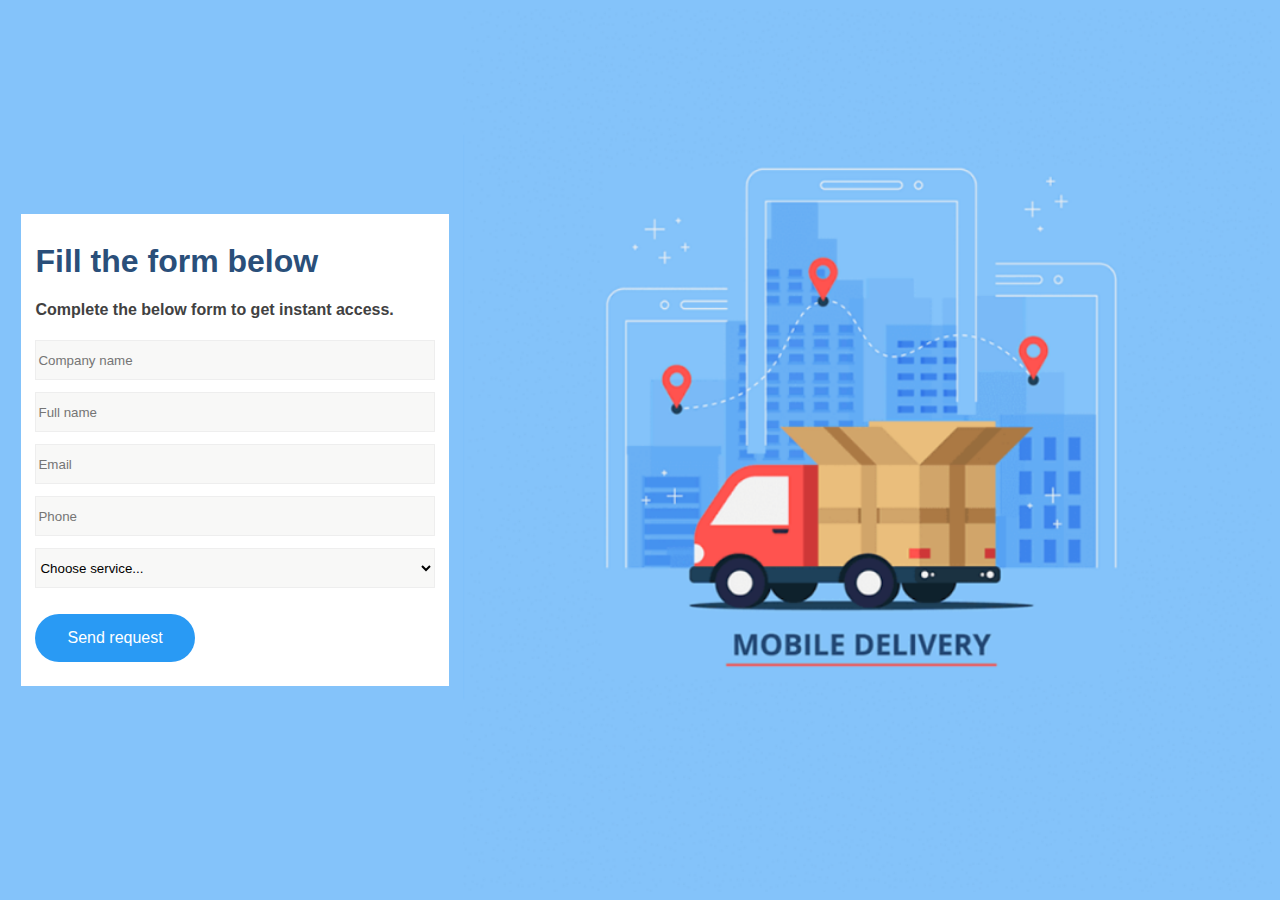
<file: index.html>
<html lang="it">
<head>
    <meta charset="UTF-8">
    <meta http-equiv="X-UA-Compatible" content="IE=edge">
    <meta name="viewport" content="width=device-width, initial-scale=1.0">
    <title>PaginaForm</title>
    <link rel="stylesheet" href="Formstyle.css">
    <script src="formValidation.js"></script>

</head>
<body>
    <form method="post" action="check_form.php">
    <fieldset>

            <div>
            <h1>Fill the form below</h1>
            <h4>Complete the below form to get instant access.</h2>
            <div><label for="company_name"></label><input class="fields" type="text" id="company_name" name="company_name" placeholder="Company name"></div>
            <div><label for="full_name"></label><input class="fields" type="text" id="full_name" name="full_name" placeholder="Full name"></div>
            <div><label for="email"></label><input class="fields" type="text" id="email" inputmode="email" name="email"  placeholder="Email"></div>
            <div><label for="phone"></label><input class="fields" type="tel" id="phone" name="phone"  placeholder="Phone"></div>
            <div><select class="fields" name="choose_service">
                <option value="choose_service">Choose service...</option>
                <option value="free_with_ads">Free with ads</option>
                <option value="premium">Premium</option>
            </select>
            </div>
            </div>
            
    <footer>
        <br>
        <input class="button" type="submit" value="Send request" disabled> <br>
    </footer>
    </fieldset>
    </form>
    <img src="sfondo.png">
</body>
</html>
</file>
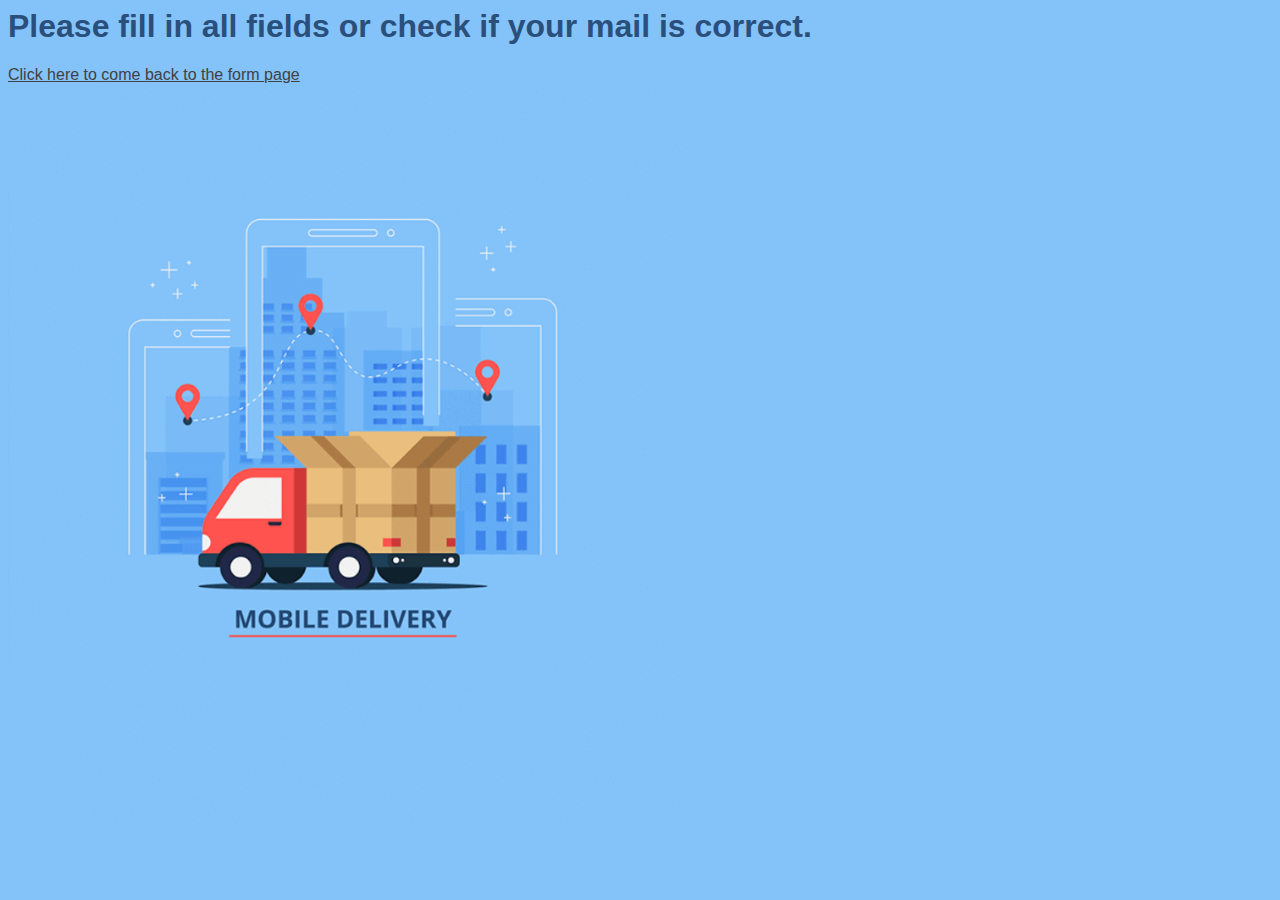
<file: field-error.html>
<html lang="it">
  <head>
    <meta charset="UTF-8" />
    <meta http-equiv="X-UA-Compatible" content="IE=edge" />
    <meta name="viewport" content="width=device-width, initial-scale=1.0" />
    <title>PaginaForm</title>
    <link rel="stylesheet" href="fielderror.css" />
  </head>
  <body>
    <div>
      <h1>Please fill in all fields or check if your mail is correct.</h1>
      <a href="index.html">Click here to come back to the form page</a>
    </div>
    <img src="sfondo.png" />
  </body>
</html>
</file>
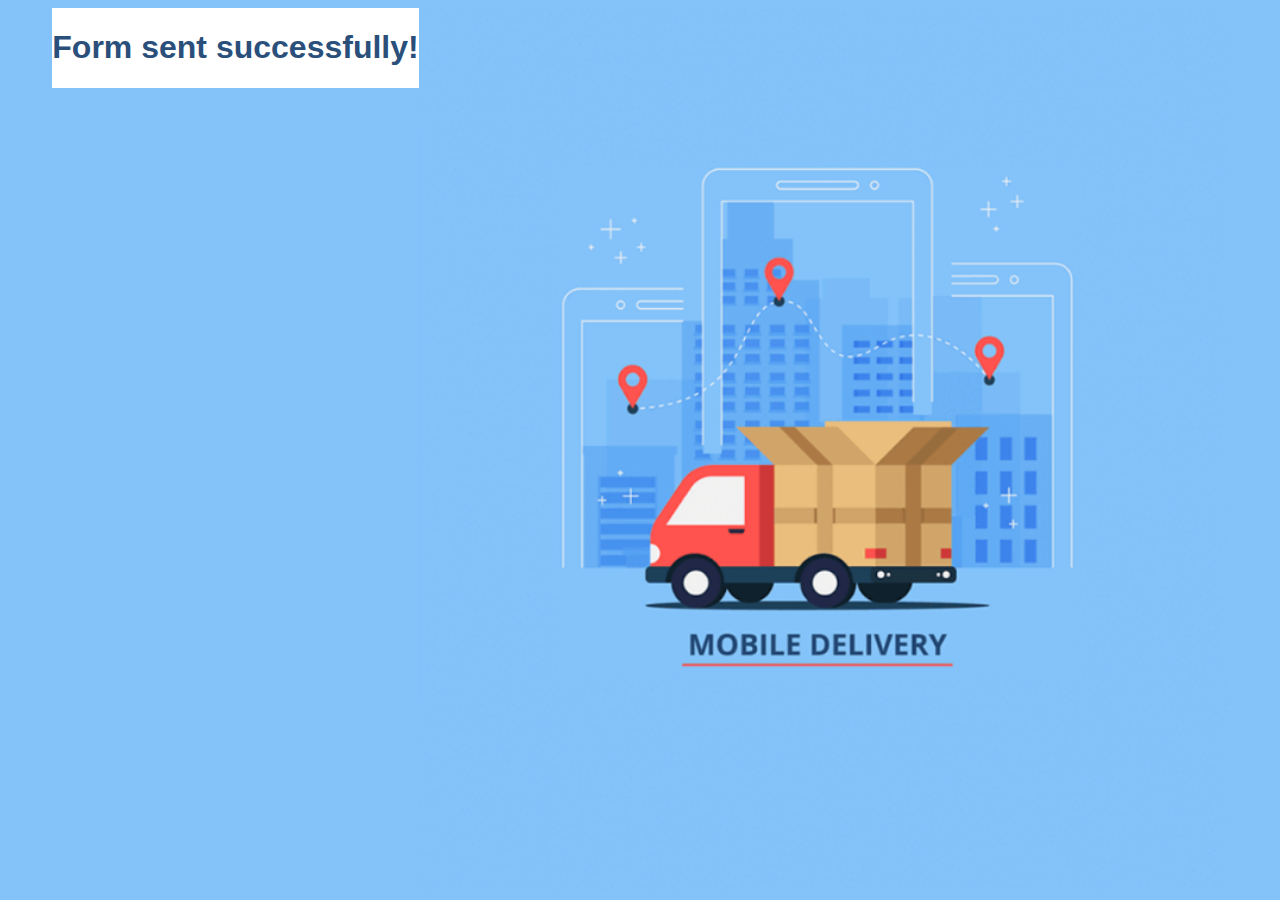
<file: form-sent.html>
<html lang="it">
  <head>
    <meta charset="UTF-8" />
    <meta http-equiv="X-UA-Compatible" content="IE=edge" />
    <meta name="viewport" content="width=device-width, initial-scale=1.0" />
    <title>PaginaForm</title>
    <link rel="stylesheet" href="Formstyle.css" />
  </head>
  <body>
    <div class="myform">
      <h1>Form sent successfully!</h1>
    </div>
    <img src="sfondo.png" />
  </body>
</html>
</file>
<file: Formstyle.css>
form {
  display: table;
  margin: auto;
}

div {
  display: flow-root;
  background-color: white;
}

div.myform {
  align-items: center;
  width: fit-content;
  height: fit-content;
}

.fields {
  width: 100%;
  border: groove 1px;
  height: 40px;
}

.button {
  background-color: #299af4;
  border: none;
  color: white;
  padding: 15px 32px;
  text-align: center;
  text-decoration: none;
  display: inline-block;
  font-size: 16px;
  border-radius: 25px;
}

label {
  display: table-cell;
  font-family: "Gill Sans", "Gill Sans MT", Calibri, "Trebuchet MS", sans-serif;
  font-size: large;
}

select {
  display: table-cell;
  background-color: #f8f8f7;
  margin-bottom: 2%;
}

input {
  display: table-cell;
  background-color: #f8f8f7;
  margin-bottom: 3%;
}

h1 {
  text-align: left;
  font-family: Arial, Helvetica, sans-serif;
  color: #2a4f7a;
}

h4 {
  text-align: left;
  font-family: Arial, Helvetica, sans-serif;
  color: rgb(65, 65, 65);
}

fieldset {
  border: 2px solid rgb(255, 255, 255);
  width: 400px;
  background-color: white;
}

body {
  display: flex;
  justify-content: center;
  background-color: #84c3fa;
}
</file>
<file: fielderror.css>
body {
  justify-content: center;
  background-color: #84c3fa;
}

h1 {
  text-align: left;
  font-family: Arial, Helvetica, sans-serif;
  color: #2a4f7a;
}

a {
  text-align: left;
  font-family: Arial, Helvetica, sans-serif;
  color: rgb(65, 65, 65);
}
</file>
